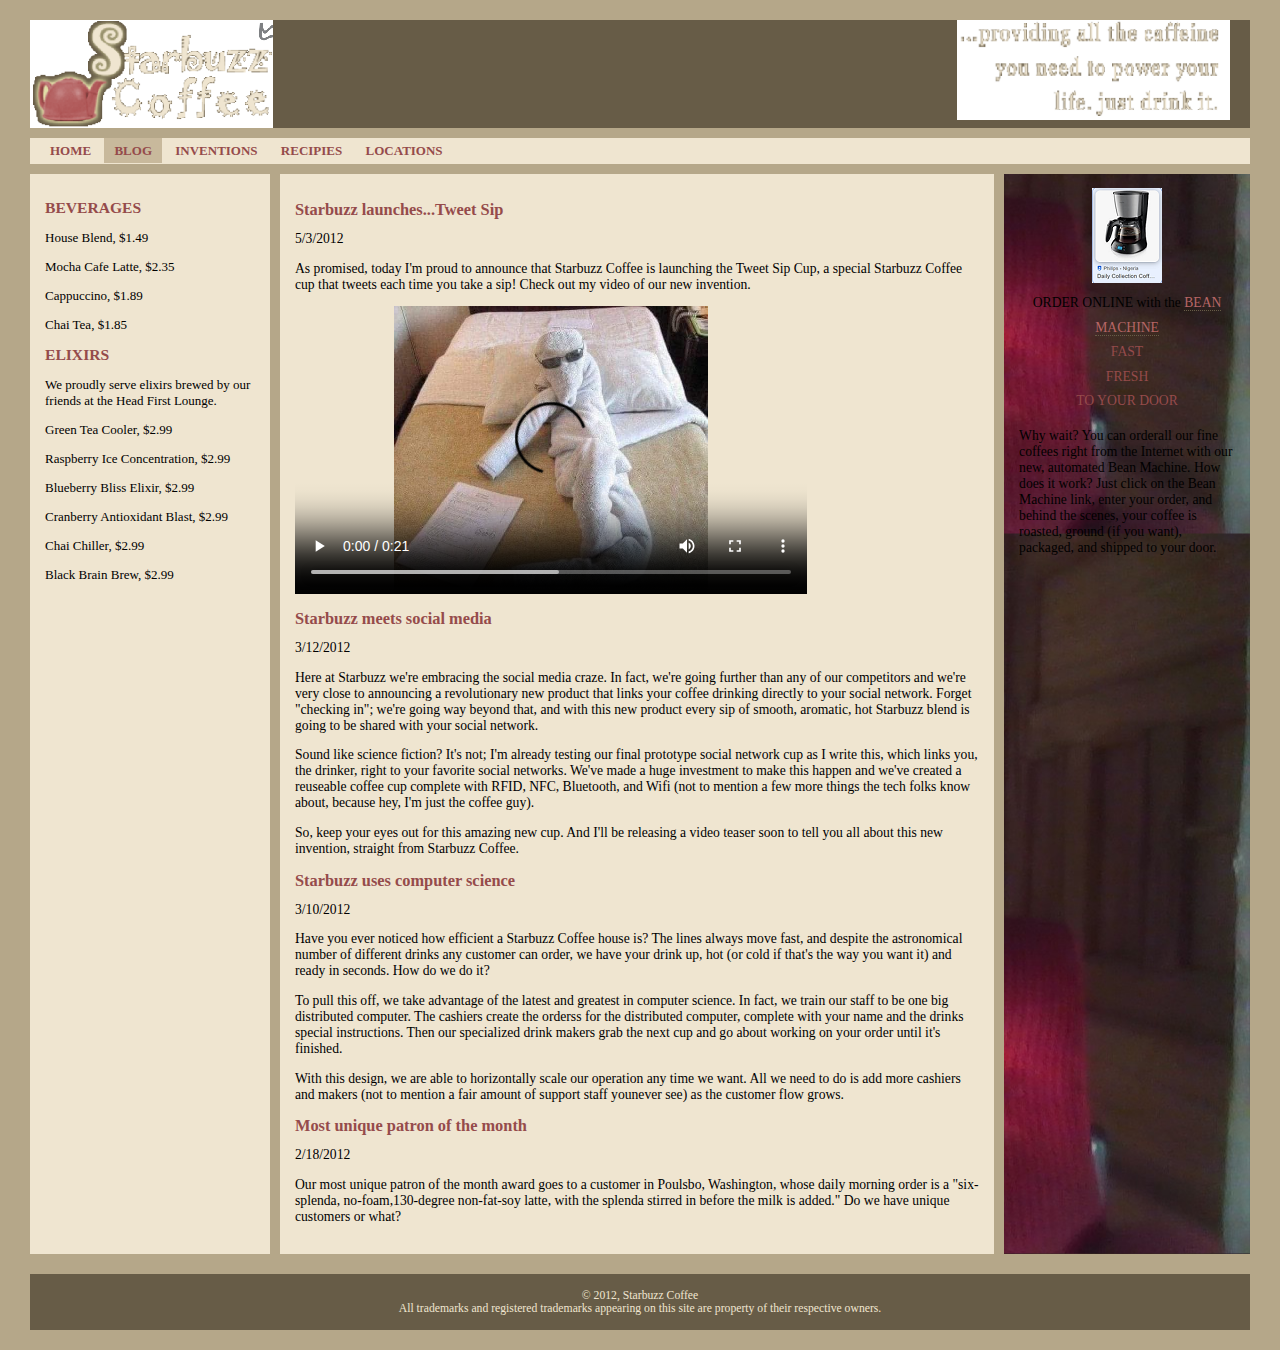
<file: blog.html>
<!DOCTYPE html>
<html lang="en">
<head>
    <meta charset="UTF-8">
    <meta name="viewport" content="width=device-width, initial-scale=1.0">
    <link rel="stylesheet" href="buzzstyle.css" type="text/css">
    <title>Starbuzz Coffee - Blog</title>
    
</head>
<body>
    <div id="allcontent">

        <header class="top">
            <img id="headerLogo" 
            src="img/headerLogo.png" alt="Starbuzz Coffee Logo">
            <img id="headerSlogan"
            src="img/headerSlogan.png" alt="Slogan for the header">
        </header>

        <nav>
            <ul>
                <li><a href="index.html">HOME</a></li>
                <li class="selected"><a href="blog.html">BLOG</a></li>
                <li><a href="table.html">INVENTIONS</a></li>
                <li><a href="form.html">RECIPIES</a></li>
                <li><a href="transform.html">LOCATIONS</a></li>
            </ul>
        </nav>
       <!--  <div id="award">
            <img src="img/starBuzz awards.png" alt="Roaster of the year award">
        </div> -->

        <div id="tableContainer">
            <div class="tableRow">
                    <section id="drinks">
                        <h1>BEVERAGES</h1>
                            <p>House Blend, $1.49</p>
                            <p>Mocha Cafe Latte, $2.35</p>
                            <p>Cappuccino, $1.89</p>
                            <p>Chai Tea, $1.85</p>
                        <h1>ELIXIRS</h1>
                            <p>
                                We proudly serve elixirs brewed by our friends at the Head First Lounge.
                            </p>
                            <p>Green Tea Cooler, $2.99</p>
                            <p>Raspberry Ice Concentration, $2.99</p>
                            <p>Blueberry Bliss Elixir, $2.99</p>
                            <p>Cranberry Antioxidant Blast, $2.99</p>
                            <p>Chai Chiller, $2.99</p>
                            <p>Black Brain Brew, $2.99</p>
                    </section>
                    <!-- <section id="main">
                        <h1>QUALITY COFFEE, QUALITY CAFFEINE</h1>
                        <P>
                            At Starbuzz Coffee, we are dedicated to filling all your caffeine needs through our quality coffees and teas. Sure, we want you to have a great cup of coffee and a great coffee experience as well, but we're the only company that actively monitors and optimizes caffeine levels. So stop by and fill your cup, or order online with our new Bean Machine online order form, and get that quality Starbuzz coffee that you know will meet your caffeine standards.
                        </P>
                        <p>
                            And, did we mention <em>caffeine</em>? We've just started funding the gys doing all the wonderful research at the <a href="http://buzz.wickedlysmat.com" title="Read all about caffeine on the Buzz">Caffeine Buzz</a>. If you want the latest on coffee and other caffeine products, stop by and pay them a visit.
                        </p>
                        <h1>OUR STORY</h1>
                        <p>
                            "A man, a plan, a coffee bean". Okay, that dosen't make a palindrome, but it resulted in a damn good cup of coffee. Starbuzz's CEO is tht man, and you already know his plan: a Starbuzz on every corner.
                        </p>
                        <p>
                            In only a few years he's executed that plan and today you can enjoy Starbuzz just about anywhere. And, ofcourse, the big news this year is that Starbuzz teamed up with Head First readers to create Starbuzz's Web presence, which is growing rapidly and helping to meet the caffeine needs of a whole new set of customers. 
                        </p>
            
                        <h1>STARBUZZ COFFEE BEVERAGES</h1>
                        <p>
                 We've gota variety of caffeinated beverages to choose from at Starbuzz, including our <a href="beverages.html#house" title="House Blend">House Blend</a>, <a href="beverages.html#mocha" title="Mocha Cafe Latte">Mocha Cafe Latte</a>, <a href="beverages.html#cappuccino" title="Cappuccino">Cappuccino</a>, <a href="beverages.html#chai" title="Chai Tea">Chai Tea</a>.
                        </p>
                        <p>
                            We also offer a variety of coffee beans,whole or ground, for you to take home with you. Order your coffee today using our online <a href="form.html" title="The Bean Machine">Bean Machine</a>, and take the Starbuzz Coffee experience home. 
                        </p>
            
                    </section> -->

                    

                    <section id="blog">
                        <article>
                            <header>
                                <h1>Starbuzz launches...Tweet Sip</h1>
                                <time datetime="2012-05-03">5/3/2012</time>
                            </header>
                            <p>
                                As promised, today I'm proud to announce that Starbuzz Coffee is launching the Tweet Sip Cup, a special Starbuzz Coffee cup that tweets each time you take a sip! Check out my video of our new invention.
                            </p>
    
                        </article>

                        <video id="" controls loop poster="img/poster.jpg" width="512" height="288">
                            <source src="video/tweet sip.mp4" type="video/mp4"; codecs="H.264, ACC">
                            <source src="video/tweet sip.webm" type="video/webm";  codecs="vp8, vorbis">
                            <source src="video/tweet sip.ogv" type="video/ogg"; codecs="theora, vorbis">
                        </video>
                        <article>
                            <header>
                                <h1>Starbuzz meets social media</h1>

                                <time datetime="3-12-20120">3/12/2012</time>
                            </header>
                            <p>
                                Here at Starbuzz we're embracing the social media craze. In fact, we're going further than any of our competitors and we're very close to announcing a revolutionary new product that links your coffee drinking directly to your social network. Forget "checking in"; we're going way beyond that, and with this new product every sip of smooth, aromatic, hot Starbuzz blend is going to be shared with your social network.
                            </p>
                            
                            <p>
                                Sound like science fiction? It's not; I'm already testing our final prototype social network cup as I write this, which links you, the drinker, right to your favorite social networks. We've made a huge investment to make this happen and we've created a reuseable coffee cup complete with RFID, NFC, Bluetooth, and Wifi (not to mention a few more things the tech folks know about, because hey, I'm just the coffee guy).
                            </p>

                            <p>
                                So, keep your eyes out for this amazing new cup. And I'll be releasing a video teaser soon to tell you all about this new invention, straight from Starbuzz Coffee.
                            </p>
                        </article>

                        <article>
                            <header>
                                <h1>Starbuzz uses computer science</h1>

                                <time datetime="3-10-2012">3/10/2012</time>
                            </header>

                            <p>
                                Have you ever noticed how efficient a Starbuzz Coffee house is? The lines always move fast, and despite the astronomical number of different drinks any customer can order, we have your drink up, hot (or cold if that's the way you want it) and ready in seconds. How do we do it?
                            </p>

                            <p>
                                To pull this off, we take advantage of the latest and greatest in computer science. In fact, we train our staff to be one big distributed computer. The cashiers create the orderss for the distributed computer, complete with your name and the drinks special instructions. Then our specialized drink makers grab the next cup and go about working on your order until it's finished.
                            </p>

                            <p>
                                With this design, we are able to horizontally scale our operation any time we want. All we need to do is add more cashiers and makers (not to mention a fair amount of support staff younever see) as the customer flow grows.
                            </p>
                        </article>

                        <article>
                            <header>    
                                <h1>Most unique patron of the month</h1>

                                <time datetime="2-18-2012">2/18/2012</time>
                            </header>
                            <p>
                                Our most unique patron of the month award goes to a customer in Poulsbo, Washington, whose daily morning order is a "six-splenda, no-foam,130-degree non-fat-soy latte, with the splenda stirred in before the milk is added." Do we have unique customers or what?
                            </p>
                        </article>
                    </section>

                    

                    <aside id="sidebar">
                        <p class="beanheading">
                            <img src="img/bean bag 4.png" alt="Bean Machine Bag">
                            <br>
                            ORDER ONLINE
                            with the 
                            <a href="form.html">BEAN MACHINE</a>
                            <br>
                            <span class="slogan">
                                FAST<br>
                                FRESH<br>
                                TO YOUR DOOR<br>
                            </span>
                        </p>
                        <p>
                            Why wait? You can orderall our fine coffees right from the Internet with our new, automated Bean Machine. How does it work? Just click on the Bean Machine link, enter your order, and behind the scenes, your coffee is roasted, ground (if you want), packaged, and shipped to your door.
                        </p>
                    </aside>
            </div>
        </div>

        
        


        <!-- <div id="tableContainer">
            <div class="tableRow">
                <div id="toofocused">
                    Iwe gi dajuo, ego kam nacho dokinta dokinta nyem ogwu kam gbaa uwa siri ike mana anu gbana taa echi bukwa nta. I dey happy say man no be God.
                </div>
            </div>
        </div> -->


        <!-- <div id="coupon">
            <a href="freecoffee.html" title="Click here to get your free coffee">
                <img src="img/one free coffee.png" alt="Starbuzz coupon ticket">
            </a>
        </div> -->

        <footer>
            &copy; 2012, Starbuzz Coffee
            <br>
            All trademarks and registered trademarks appearing on this site are property of their respective owners.
        </footer>
    </div>
</body>
</html>
</file>
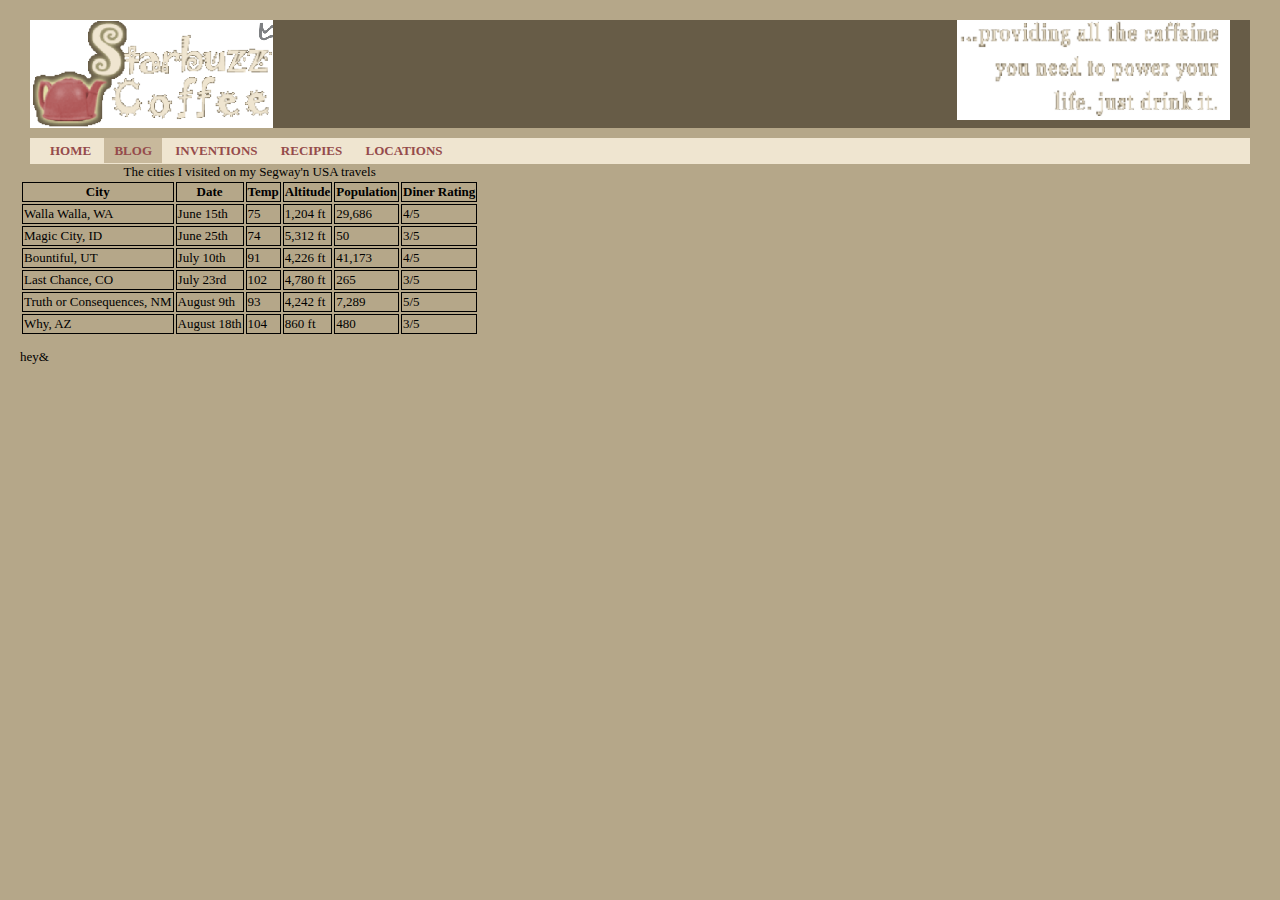
<file: table.html>
<!DOCTYPE html>
<html lang="en">
<head>
    <meta charset="UTF-8">
    <meta name="viewport" content="width=device-width, initial-scale=1.0">
    <link rel="stylesheet" href="buzzstyle.css" type="text/css">
    <title>Testing Tony's Travels</title>

    <style type="text/css">
        td, th { border: 1px solid black;}
    </style>
</head>
<body>

        <header class="top">
            <img id="headerLogo" 
            src="img/headerLogo.png" alt="Starbuzz Coffee Logo">
            <img id="headerSlogan"
            src="img/headerSlogan.png" alt="Slogan for the header">
        </header>

        <nav>
            <ul>
                <li><a href="index.html">HOME</a></li>
                <li class="selected"><a href="blog.html">BLOG</a></li>
                <li><a href="table.html">INVENTIONS</a></li>
                <li><a href="form.html">RECIPIES</a></li>
                <li><a href="transform.html">LOCATIONS</a></li>
            </ul>
        </nav>



    

        <table>
            <caption>
                The cities I visited on my Segway'n USA travels
            </caption>
            <thead>
                <tr>
                    
                        <th>City</th>
                        <th>Date</th>
                        <th>Temp</th>
                        <th>Altitude</th>
                        <th>Population</th>
                        <th>Diner Rating</th>
                    
                </tr>
            </thead>

            <tbody>
                <tr>
                    <td>Walla Walla, WA</td>
                    <td>June 15th</td>
                    <td>75</td>
                    <td>1,204 ft</td>
                    <td>29,686</td>
                    <td>4/5</td>
                </tr>

                <tr>
                    <td>Magic City, ID</td>
                    <td>June 25th</td>
                    <td>74</td>
                    <td>5,312 ft</td>
                    <td>50</td>
                    <td>3/5</td>
                </tr>

                <tr>
                    <td>Bountiful, UT</td>
                    <td>July 10th</td>
                    <td>91</td>
                    <td>4,226 ft</td>
                    <td>41,173</td>
                    <td>4/5</td>
                </tr>

                <tr>
                    <td>Last Chance, CO</td>
                    <td>July 23rd</td>
                    <td>102</td>
                    <td>4,780 ft</td>
                    <td>265</td>
                    <td>3/5</td>
                </tr>

                <tr>
                    <td>Truth or Consequences, NM</td>
                    <td>August 9th</td>
                    <td>93</td>
                    <td>4,242 ft</td>
                    <td>7,289</td>
                    <td>5/5</td>
                </tr>

                <tr>
                    <td>Why, AZ</td>
                    <td>August 18th</td>
                    <td>104</td>
                    <td>860 ft</td>
                    <td>480</td>
                    <td>3/5</td>
                </tr>

            </tbody>
        </table>

        <p>
            hey&#x26;
        </p>

</body>

</html>
</file>
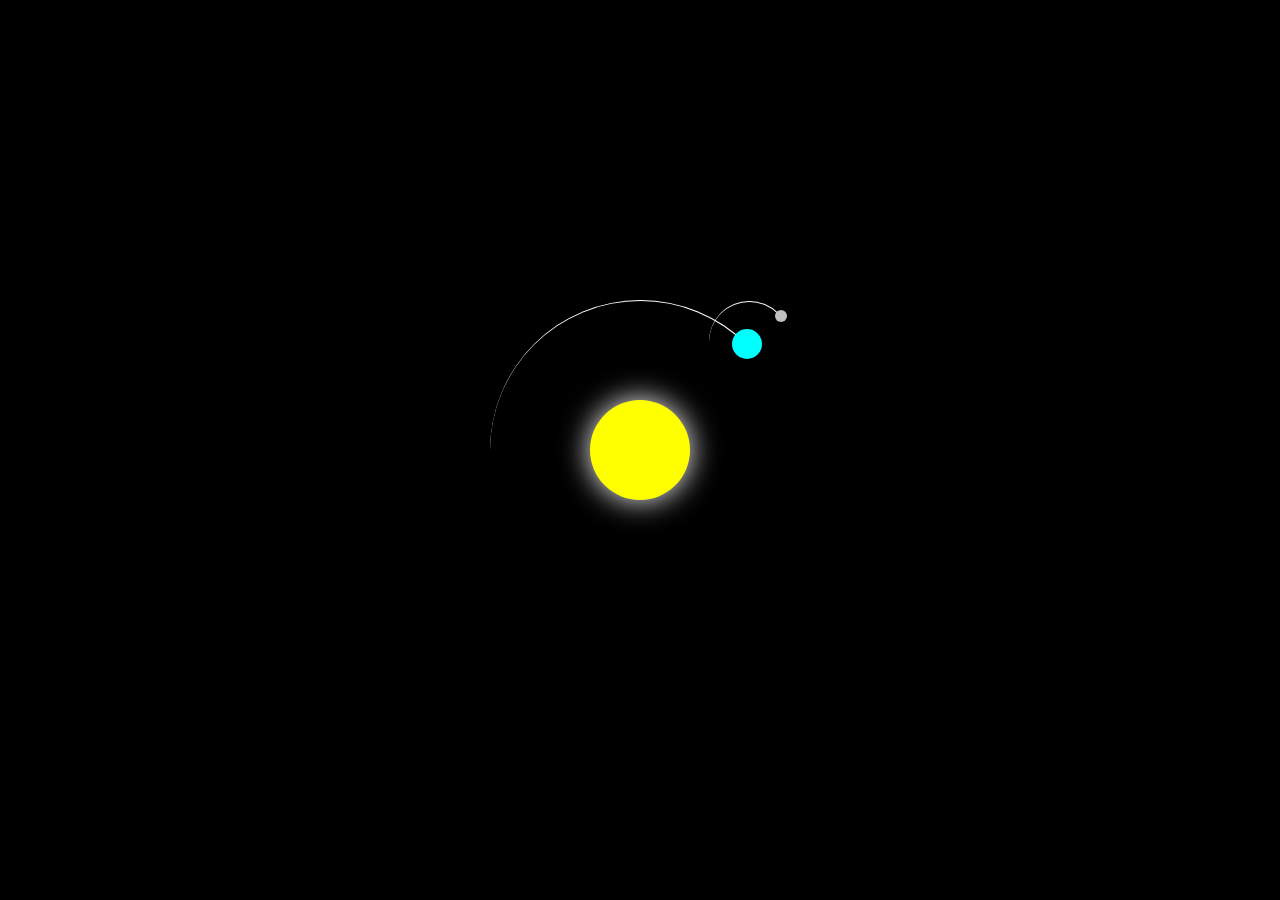
<file: Solar system/sun_moon_earth.html>
<!DOCTYPE html>
<html lang="en">
<head>
    <meta charset="UTF-8">
    <meta name="viewport" content="width=device-width, initial-scale=1.0">
    <title>Solar System</title>
    <style>
        body {
            margin: 0;
            height: 100vh;
            display: flex;
            align-items: center;
            justify-content: center;
            background-color: black;
            overflow: hidden;
        }

        .container {
            font-size: 10px;
            width: 40em;
            height: 40em;
            position: relative;
        }
        .sun {
            position: absolute;
            top: 15em;
            left: 15em;
            width: 10em;
            height: 10em;
            background-color: yellow;
            border-radius: 50%;
            box-shadow: 0 0 3em white;
        }
        .earth,.moon {
            position: absolute;
            border-style: solid;
            border-color: white transparent transparent transparent;
            border-width: 0.1em 0.1em 0 0;
            border-radius: 50%;
        }
        .earth {
            top: 5em;
            left: 5em;
            width: 30em;
            height: 30em;
            animation: orbit 36.5s linear infinite;
        }
        .moon {
            top: 0;
            right: 0;
            width: 8em;
            height: 8em;
            animation: orbit 2.7s linear infinite;
        }

        .earth::before,.moon::before {
            content: '';
            position: absolute;
            border-radius: 50%;
        }
        .earth::before {
            top: 2.8em;
            right: 2.8em;
            width: 3em;
            height: 3em;
            background-color: aqua;
        }
        .moon::before {
            top: 0.8em;
            right: 0.2em;
            width: 1.2em;
            height: 1.2em;
            background-color: silver;
        }
        @keyframes orbit { to {
            transform: rotate(360deg);
        }}
    </style>
</head>
<body>
    <div class="container">
        <div class="sun"></div>
        <div class="earth">
            <div class="moon"></div>
        </div>
    </div>
</body>
</html>
</file>
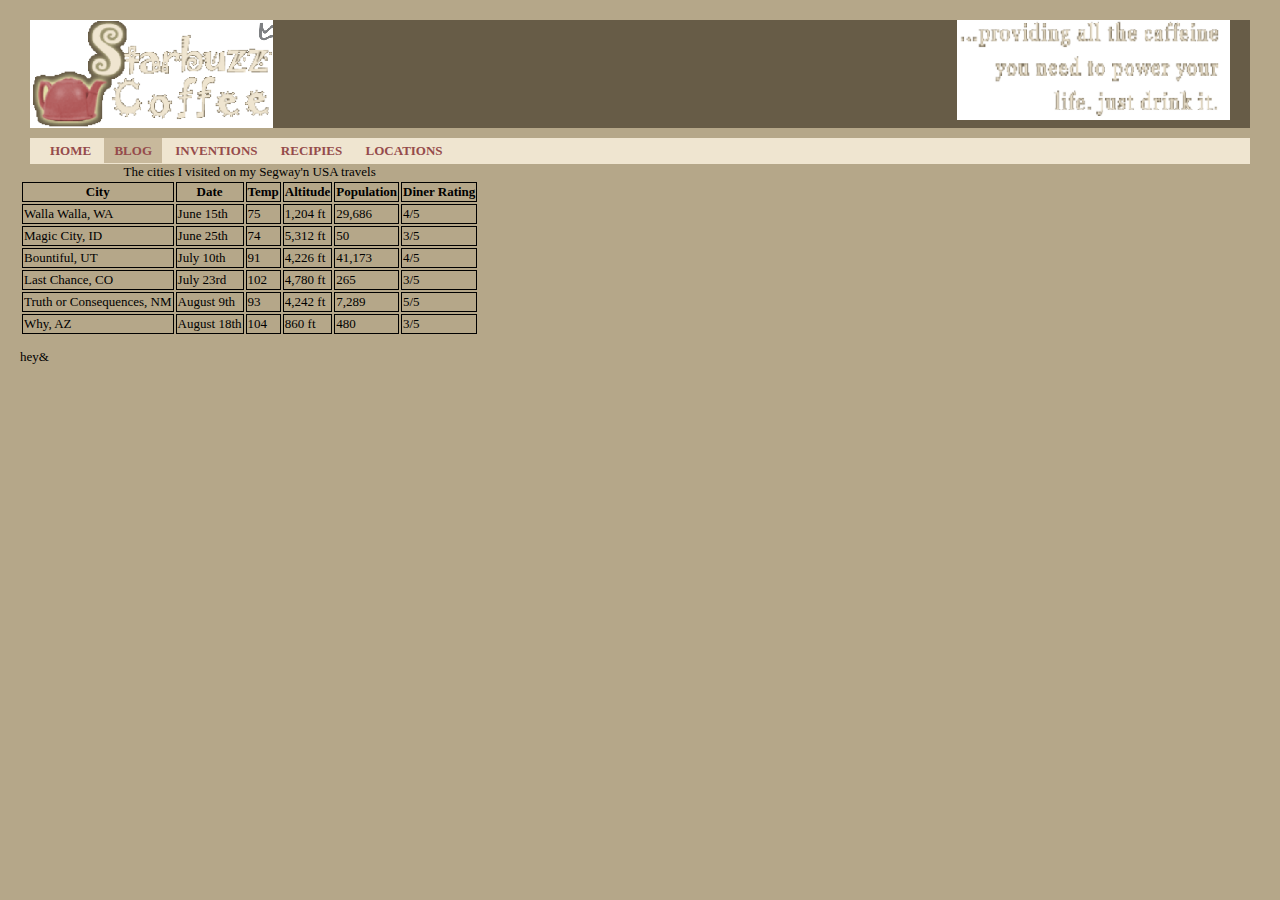
<file: starbuzz coffee website/table.html>
<!DOCTYPE html>
<html lang="en">
<head>
    <meta charset="UTF-8">
    <meta name="viewport" content="width=device-width, initial-scale=1.0">
    <link rel="stylesheet" href="buzzstyle.css" type="text/css">
    <title>Testing Tony's Travels</title>

    <style type="text/css">
        td, th { border: 1px solid black;}
    </style>
</head>
<body>

        <header class="top">
            <img id="headerLogo" 
            src="img/headerLogo.png" alt="Starbuzz Coffee Logo">
            <img id="headerSlogan"
            src="img/headerSlogan.png" alt="Slogan for the header">
        </header>

        <nav>
            <ul>
                <li><a href="starbuzz.html">HOME</a></li>
                <li class="selected"><a href="blog.html">BLOG</a></li>
                <li><a href="table.html">INVENTIONS</a></li>
                <li><a href="form.html">RECIPIES</a></li>
                <li><a href="transform.html">LOCATIONS</a></li>
            </ul>
        </nav>



    

        <table>
            <caption>
                The cities I visited on my Segway'n USA travels
            </caption>
            <thead>
                <tr>
                    
                        <th>City</th>
                        <th>Date</th>
                        <th>Temp</th>
                        <th>Altitude</th>
                        <th>Population</th>
                        <th>Diner Rating</th>
                    
                </tr>
            </thead>

            <tbody>
                <tr>
                    <td>Walla Walla, WA</td>
                    <td>June 15th</td>
                    <td>75</td>
                    <td>1,204 ft</td>
                    <td>29,686</td>
                    <td>4/5</td>
                </tr>

                <tr>
                    <td>Magic City, ID</td>
                    <td>June 25th</td>
                    <td>74</td>
                    <td>5,312 ft</td>
                    <td>50</td>
                    <td>3/5</td>
                </tr>

                <tr>
                    <td>Bountiful, UT</td>
                    <td>July 10th</td>
                    <td>91</td>
                    <td>4,226 ft</td>
                    <td>41,173</td>
                    <td>4/5</td>
                </tr>

                <tr>
                    <td>Last Chance, CO</td>
                    <td>July 23rd</td>
                    <td>102</td>
                    <td>4,780 ft</td>
                    <td>265</td>
                    <td>3/5</td>
                </tr>

                <tr>
                    <td>Truth or Consequences, NM</td>
                    <td>August 9th</td>
                    <td>93</td>
                    <td>4,242 ft</td>
                    <td>7,289</td>
                    <td>5/5</td>
                </tr>

                <tr>
                    <td>Why, AZ</td>
                    <td>August 18th</td>
                    <td>104</td>
                    <td>860 ft</td>
                    <td>480</td>
                    <td>3/5</td>
                </tr>

            </tbody>
        </table>

        <p>
            hey&#x26;
        </p>

</body>

</html>
</file>
<file: buzzstyle.css>
body {
    background-color: #b5a789;
    font-family: Georgia, 'Times New Roman', Times, serif;
    font-size: small;
    margin: 20px;
}

header.top {
    background-color: #675c47;
    margin: 10px;
    height: 108px;
}

section#main, section#blog {
    display: table-cell;
    background: #efe5d0 url() top left;
    font-size: 105%;
    padding: 15px;
    vertical-align: top;
}

#sidebar {
     display: table-cell;
    background: #efe5d0 url(img/Jay.jpg) bottom right;
    font-size: 105%;
    padding: 0px 15px 0px 15px;
    vertical-align: top;
   
}


/* div.toofocused {
    display: table-cell;
    background-color: aquamarine;
    color: green;
    padding: 13px;
    border: aqua;
    vertical-align: top;
    font-size: 50px;
} */

footer {
    background-color: #675c47;
    color: #efe5d0;
    text-align: center;
    padding: 15px;
    margin: 10px;
    font-size: 90%;
    clear: both;
}

h1 {
    font-size: 120%;
    color: #954b4b;
}

.slogan { color: #954b4b;}

.beanheading {
    text-align: center;
    line-height: 1.8em;
}

a:link {
    color: #b76666;
    text-decoration: none;
    border-bottom: thin dotted #675c47;
}

/* #allcontent {
    width: 800px;
    padding-top: 5px;
    padding-bottom: 5px;
    background-color: #675c47;
    margin-left: auto;
    margin-right: auto;
} */

#tableContainer {
    display: table;
    border-spacing: 10px;
}

.tableRow {
    display: table-row;
}

.tablecell {
    display: table-cell;
    border: 1px solid #ddd;
    padding: 10px;
}

#drinks {
    display: table-cell;
    background-color: #efe5d0;
    width: 20%;
    padding: 15px;
    vertical-align: top;
}

#right {
    display: flex;
    float: right;
}

#award {
    position: absolute;
    top: 30px;
    left: 550px;
    
}

#coupon {
    position: fixed;
    top: 350px;
    left: -47px;
}

#coupon a, img {
    border: none;
}

#header img#headerLogo {
    padding-left: 20px;
}


header.top img#headerSlogan {
    float: right;
    height: 100px;
    padding-right: 20px;
}

nav {
    background-color: #efe5d0;
    margin: 10px 10px 0px 10px;
}

nav ul {
    margin: 0px;
    background-color: #efe5d0;
    margin: 10px 10px 0px 10px;
    list-style-type: none;
    padding: 5px 0px 5px 0px;
}

ul li {
    display: inline;
    padding: 5px 10px 5px 10px;
}

nav ul li a:link, nav ul li a:visited {
    color: #954b4b;
    border-bottom: none;
    font-weight: bold;
}

nav ul li.selected {
    background-color: #c8b99c;
}

#tableformcontainer {
    display: table;
}

#tableformrow {
    display: table-row;
}

p {
    align-items: center;
}
/* 
@media screen and (min-device-width:481) {
    margin-left: auto;
    margin-right: auto;
}

@media screen and (max-device-width:480) {
     margin-left: auto;
    margin-right: auto;
}
 */
</file>
<file: starbuzz coffee website/buzzstyle.css>
body {
    background-color: #b5a789;
    font-family: Georgia, 'Times New Roman', Times, serif;
    font-size: small;
    margin: 20px;
}

header.top {
    background-color: #675c47;
    margin: 10px;
    height: 108px;
}

section#main, section#blog {
    display: table-cell;
    background: #efe5d0 url() top left;
    font-size: 105%;
    padding: 15px;
    vertical-align: top;
}

#sidebar {
     display: table-cell;
    background: #efe5d0 url(img/Jay.jpg) bottom right;
    font-size: 105%;
    padding: 0px 15px 0px 15px;
    vertical-align: top;
   
}


/* div.toofocused {
    display: table-cell;
    background-color: aquamarine;
    color: green;
    padding: 13px;
    border: aqua;
    vertical-align: top;
    font-size: 50px;
} */

footer {
    background-color: #675c47;
    color: #efe5d0;
    text-align: center;
    padding: 15px;
    margin: 10px;
    font-size: 90%;
    clear: both;
}

h1 {
    font-size: 120%;
    color: #954b4b;
}

.slogan { color: #954b4b;}

.beanheading {
    text-align: center;
    line-height: 1.8em;
}

a:link {
    color: #b76666;
    text-decoration: none;
    border-bottom: thin dotted #675c47;
}

/* #allcontent {
    width: 800px;
    padding-top: 5px;
    padding-bottom: 5px;
    background-color: #675c47;
    margin-left: auto;
    margin-right: auto;
} */

#tableContainer {
    display: table;
    border-spacing: 10px;
}

.tableRow {
    display: table-row;
}

.tablecell {
    display: table-cell;
    border: 1px solid #ddd;
    padding: 10px;
}

#drinks {
    display: table-cell;
    background-color: #efe5d0;
    width: 20%;
    padding: 15px;
    vertical-align: top;
}

#right {
    display: flex;
    float: right;
}

#award {
    position: absolute;
    top: 30px;
    left: 550px;
    
}

#coupon {
    position: fixed;
    top: 350px;
    left: -47px;
}

#coupon a, img {
    border: none;
}

#header img#headerLogo {
    padding-left: 20px;
}


header.top img#headerSlogan {
    float: right;
    height: 100px;
    padding-right: 20px;
}

nav {
    background-color: #efe5d0;
    margin: 10px 10px 0px 10px;
}

nav ul {
    margin: 0px;
    background-color: #efe5d0;
    margin: 10px 10px 0px 10px;
    list-style-type: none;
    padding: 5px 0px 5px 0px;
}

ul li {
    display: inline;
    padding: 5px 10px 5px 10px;
}

nav ul li a:link, nav ul li a:visited {
    color: #954b4b;
    border-bottom: none;
    font-weight: bold;
}

nav ul li.selected {
    background-color: #c8b99c;
}

#tableformcontainer {
    display: table;
}

#tableformrow {
    display: table-row;
}

p {
    align-items: center;
}
/* 
@media screen and (min-device-width:481) {
    margin-left: auto;
    margin-right: auto;
}

@media screen and (max-device-width:480) {
     margin-left: auto;
    margin-right: auto;
}
 */
</file>
